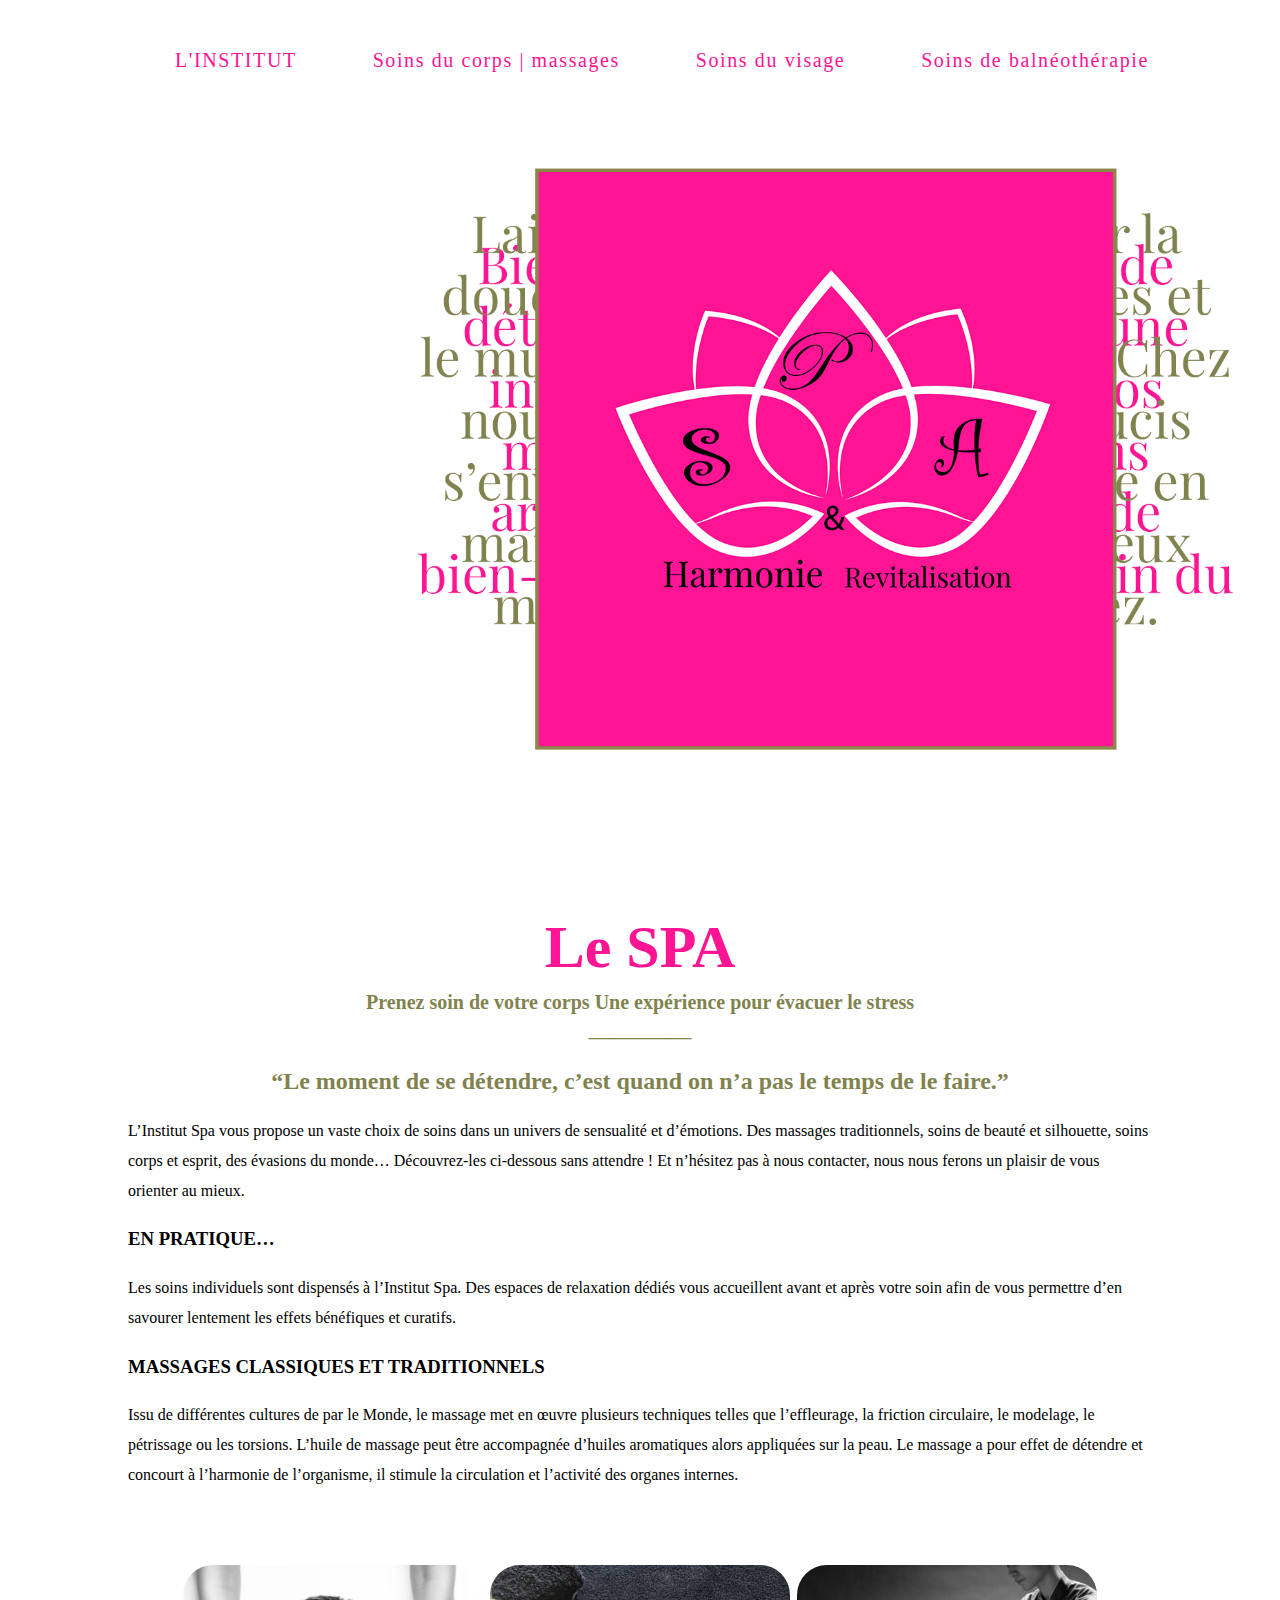
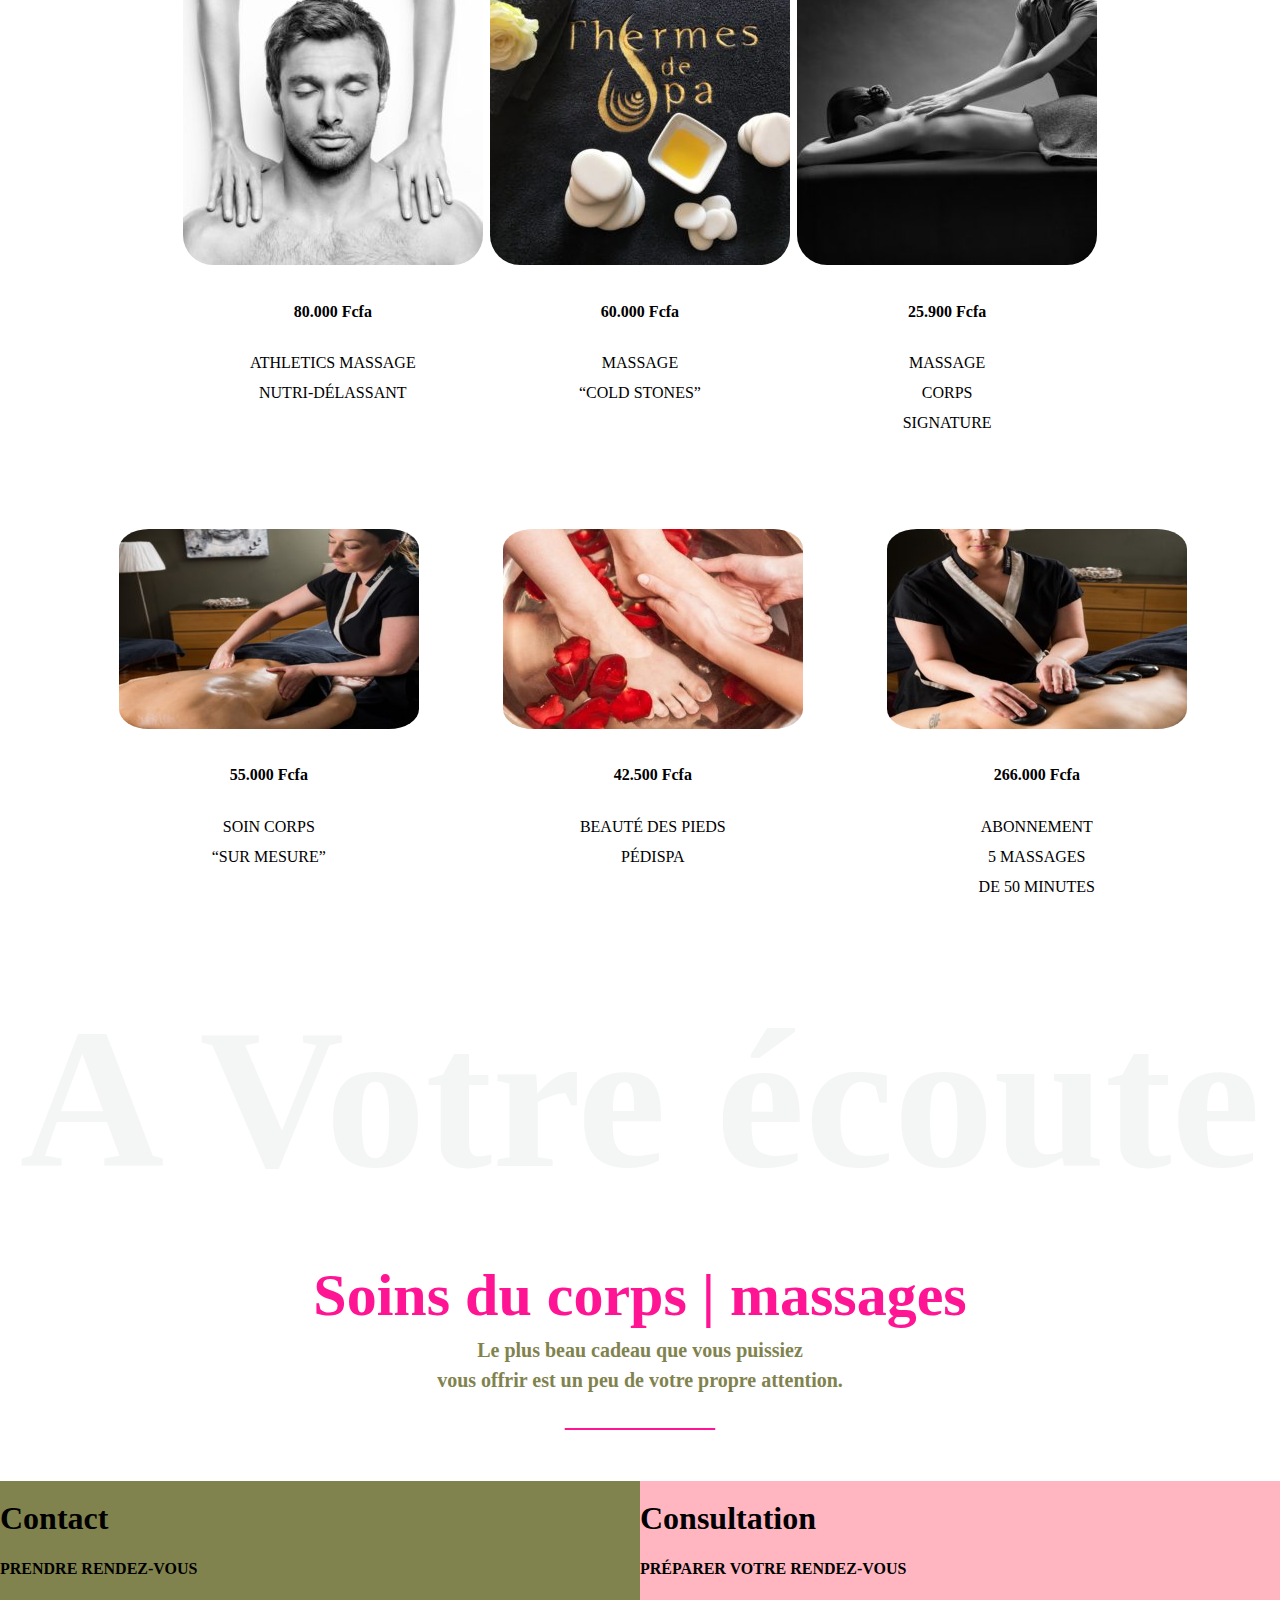
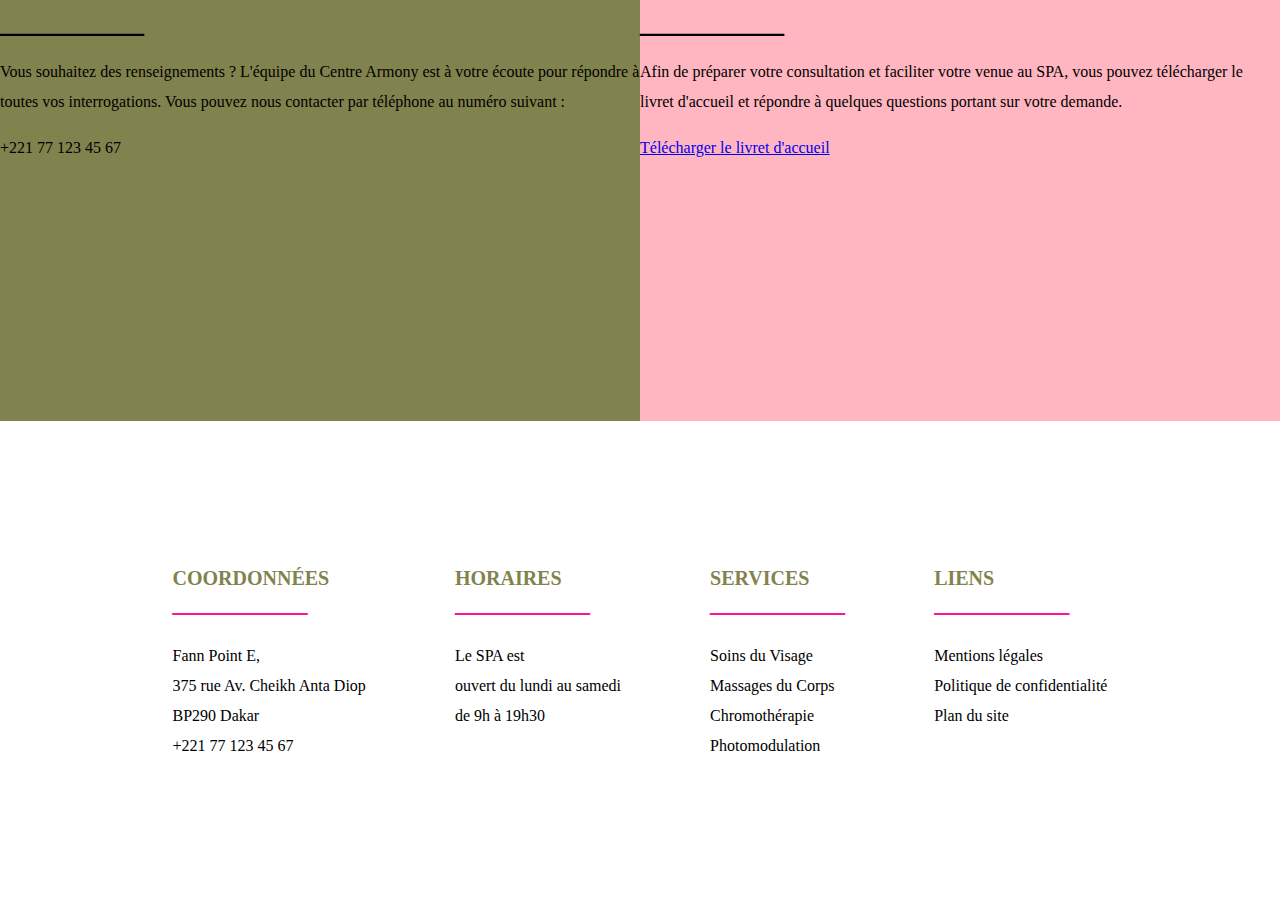
<file: Site/index1.html>
<!DOCTYPE html>
<html>
<head>
	<meta charset="utf-8">
	<meta name="viewport" content="width=device-width, initial-scale=1">
	<title>Soins du corps | massages</title>
	<link rel="stylesheet" type="text/css" href="Styles1.css">
	<link rel="shortcut icon" type="images/gif" href="images/Sans-titre---1.gif">
</head>
<body>
	<div class="nav">
			<li><a href="index.html">L'INSTITUT</a></li>
			<li><a href="index1.html">Soins du corps | massages</a></li>
			<li><a href="index2.html">Soins du visage</a></li>
			<li><a href="index3.html">Soins de balnéothérapie</a></li>
	</div>
	<section class="fond">
	</section>
	<div class="div1">
		<h1>Le SPA</h1>
		<h5>
			Prenez soin de votre corps Une expérience pour évacuer le stress
		</h5>
		<h3>___________</h3>
		<h2>
			“Le moment de se détendre, c’est quand on n’a pas le temps de le faire.”
		</h2>
	</div>
	<div class="granddiv">
		<div class="div">
		<p>
			L’Institut Spa vous propose un vaste choix de soins dans un univers de sensualité et d’émotions.
			Des massages traditionnels, soins de beauté et silhouette, soins corps et esprit, des évasions du monde… Découvrez-les ci-dessous sans attendre ! Et n’hésitez pas à nous contacter, nous nous ferons un plaisir de vous orienter au mieux.
		</p>
	</div>
	<div class="div">
		<h3>EN PRATIQUE…</h3>
		<p>
			Les soins individuels sont dispensés à l’Institut Spa.  Des espaces de relaxation dédiés vous accueillent avant et après votre soin afin de vous permettre d’en savourer lentement les effets bénéfiques et curatifs.
		</p>
	</div>
	<div>
		<h3>MASSAGES CLASSIQUES ET TRADITIONNELS</h3>
		<p>
			Issu de différentes cultures de par le Monde, le massage met en œuvre plusieurs techniques telles que l’effleurage, la friction circulaire, le modelage, le pétrissage ou les torsions. L’huile de massage peut être accompagnée d’huiles aromatiques alors appliquées sur la peau.

			Le massage a pour effet de détendre et concourt à l’harmonie de l’organisme, il stimule la circulation et l’activité des organes internes.
		</p>
	</div>	
	<div class="post1">
		<div>
			<img src="images/homme_cabine1-300x300.jpg">
			<h4>80.000 Fcfa</h4>
			<p>
				ATHLETICS MASSAGE<br> NUTRI-DÉLASSANT
			</p>
		</div>
		<div>
			<img src="images/IMG_0747m-300x300.jpg">
			<h4>60.000 Fcfa</h4>
			<p>
				MASSAGE<br> “COLD STONES”
			</p>
		</div>
		<div>
			<img src="images/massage-signature-300x300.jpg">
			<h4>25.900 Fcfa</h4>
			<p>
				MASSAGE<br> CORPS<br> SIGNATURE
			</p>
		</div>
	</div>	
	</div>
	<div class="post2">
		<div>
			<img src="images/KOLL0916-300x300.jpg" height="200px">
			<h4>55.000 Fcfa</h4>
			<p>
				SOIN CORPS<br> “SUR MESURE”
			</p>
		</div>
		<div>
			<img src="images/PédiSpa-300x300.jpg" height="200px">
			<h4>42.500 Fcfa</h4>
			<p>
				BEAUTÉ DES PIEDS<br> PÉDISPA
			</p>
		</div>
		<div>
			<img src="images/Hotstones-300x300.jpg" height="200px">
			<h4>266.000 Fcfa</h4>
			<p>
				ABONNEMENT<br> 5 MASSAGES<br> DE 50 MINUTES
			</p>
		</div>
	</div>
	<div class="rien">
			<h2 class="Grien">A Votre écoute</h2>
			<h1>Soins du corps | massages</h1>
			<h4>Le plus beau cadeau que vous puissiez <br>vous offrir est un peu de votre propre attention.</h4>
			<h5>__________</h5>
	</div>
	<div class="contact">
		<div class="cont">
			<h1>Contact</h1>
			<h4>PRENDRE RENDEZ-VOUS</h4>
			<h1>_________</h1>
			<p>
				Vous souhaitez des renseignements ? L'équipe du Centre Armony est à votre écoute pour répondre à toutes vos interrogations. Vous pouvez nous contacter par téléphone au numéro suivant :
			</p>
			+221 77 123 45 67
		</div>
		<div class="cont2">
			<h1>Consultation</h1>
			<h4>PRÉPARER VOTRE RENDEZ-VOUS</h4>
			<h1>_________</h1>
			<p>
				Afin de préparer votre consultation et faciliter votre venue au SPA, vous pouvez télécharger le livret d'accueil et répondre à quelques questions portant sur votre demande.
			</p>
			<a href="#">Télécharger le livret d'accueil</a>
		</div>
	</div>
	<div class="contact2">
		<div>
			<h1>COORDONNÉES</h1>
			<h2>_________</h2>
			<p>
				Fann Point E,<br> 375 rue Av. Cheikh Anta Diop<br>
				BP290 Dakar<br>
				+221 77 123 45 67
			</p>
		</div>
		<div>
			<h1>HORAIRES</h1>
			<h2>_________</h2>
			<p>
				Le SPA est<br>
				ouvert du lundi au samedi<br>
				de 9h à 19h30
			</p>
		</div>
		<div>
			<h1>SERVICES</h1>
			<h2>_________</h2>
			<p>
				Soins du Visage<br>
				Massages du Corps<br>
				Chromothérapie<br>
				Photomodulation
			</p>
		</div>
		<div>
			<h1>LIENS</h1>
			<h2>_________</h2>
			<p>
				Mentions légales<br>
				Politique de confidentialité<br>
				Plan du site
			</p>
		</div>
	</div>
		
		
	















</body>
</html>
</file>
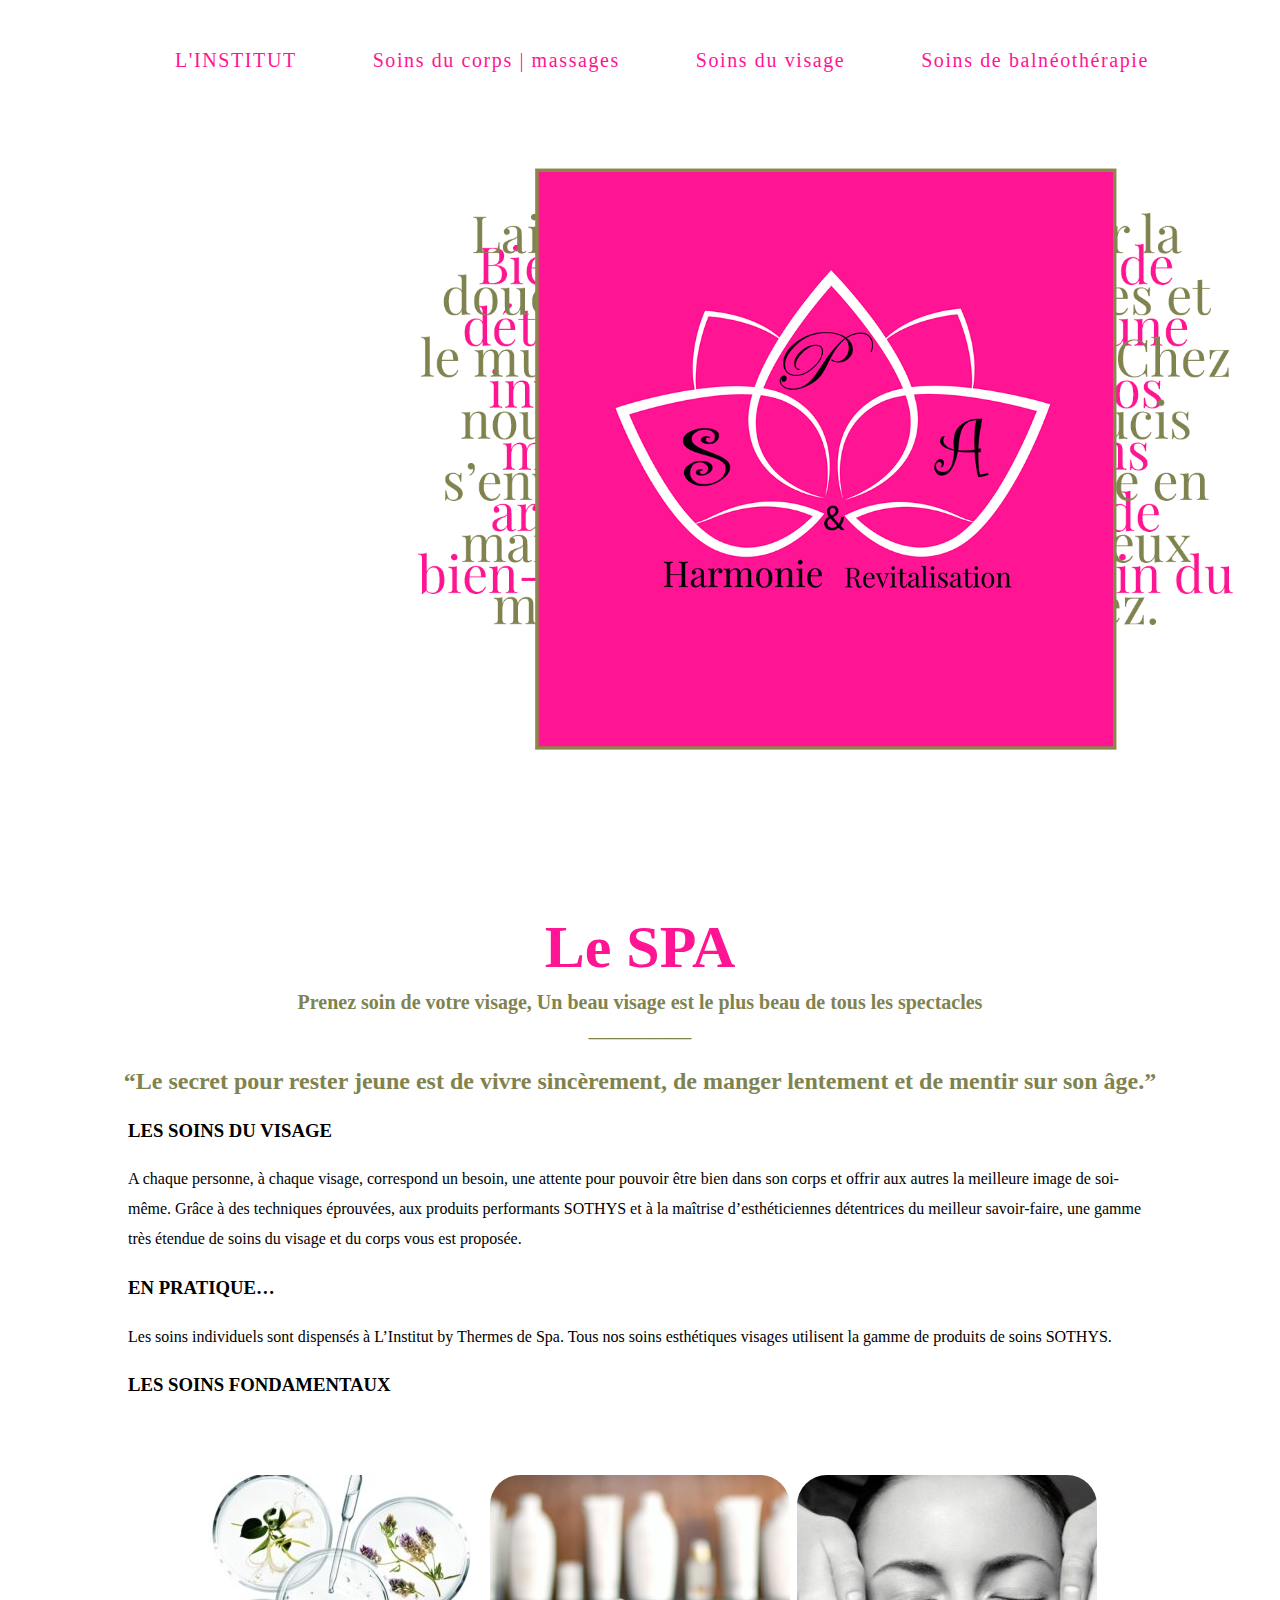
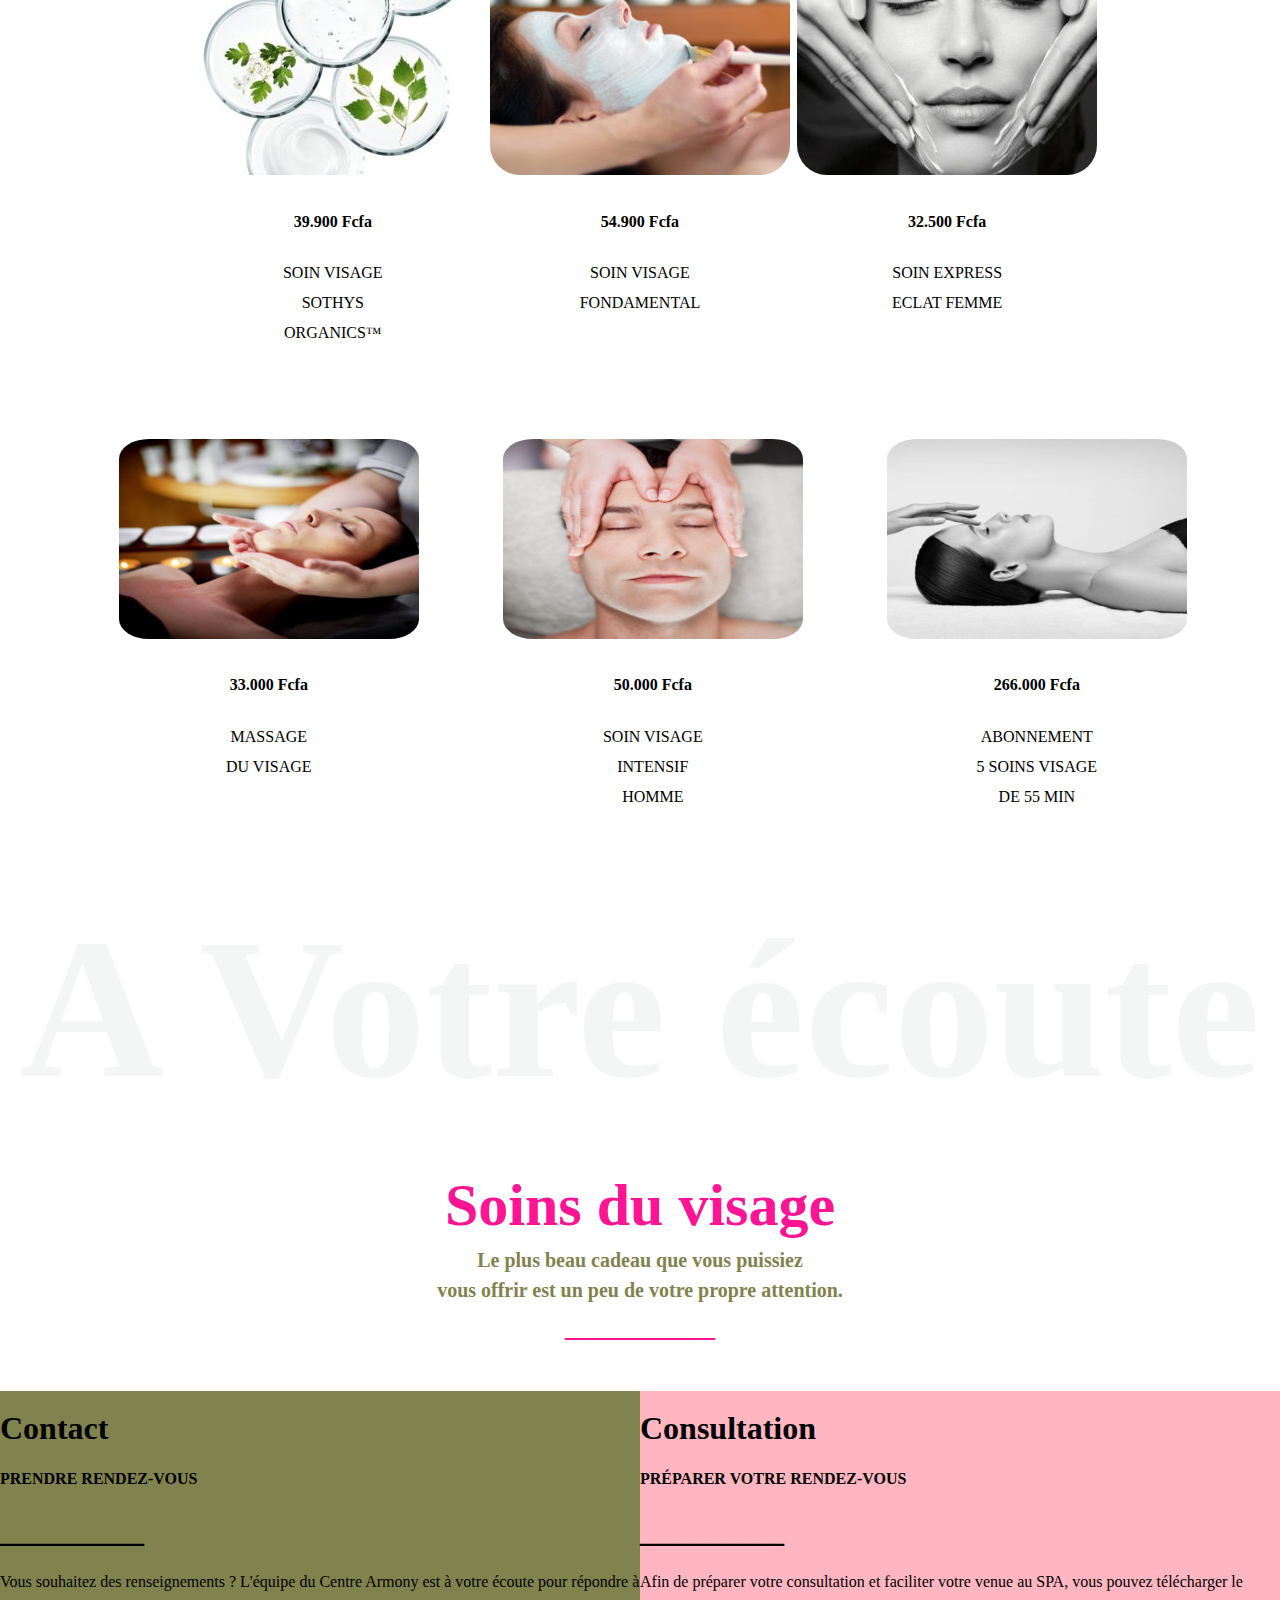
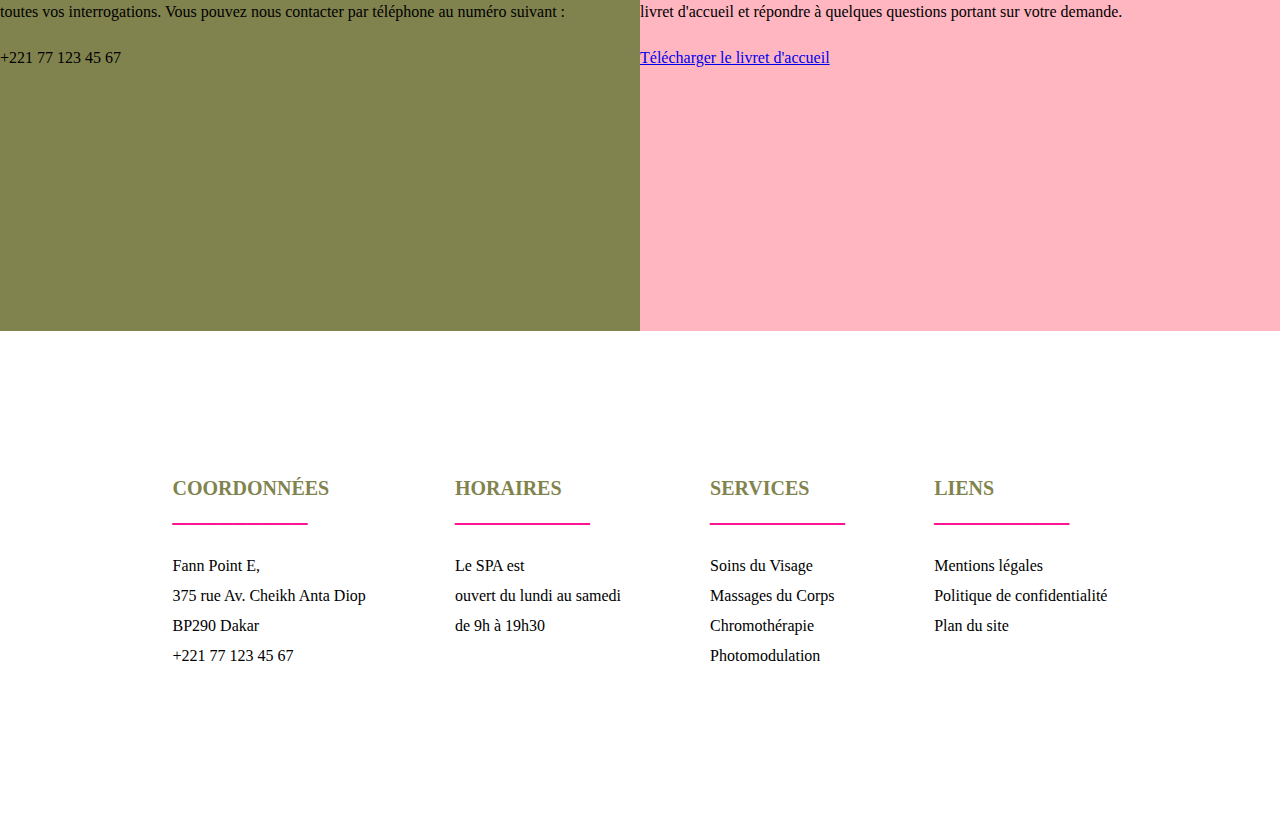
<file: Site/index2.html>
<!DOCTYPE html>
<html>
<head>
	<meta charset="utf-8">
	<meta name="viewport" content="width=device-width, initial-scale=1">
	<title>Soins du visage</title>
	<link rel="stylesheet" type="text/css" href="Styles2.css">
	<link rel="shortcut icon" type="images/gif" href="images/Sans-titre---1.gif">
</head>
<body>
	<div class="nav">
			<li><a href="index.html">L'INSTITUT</a></li>
			<li><a href="index1.html">Soins du corps | massages</a></li>
			<li><a href="index2.html">Soins du visage</a></li>
			<li><a href="index3.html">Soins de balnéothérapie</a></li>
	</div>
	<section class="fond">
	</section>
	<div class="div1">
		<h1>Le SPA</h1>
		<h5>
			Prenez soin de votre visage, Un beau visage est le plus beau de tous les spectacles
		</h5>
		<h3>___________</h3>
		<h2>
			“Le secret pour rester jeune est de vivre sincèrement, de manger lentement et de mentir sur son âge.”
		</h2>
	</div>
	<div class="granddiv">
		<div class="div">
		<p>
			<h3>LES SOINS DU VISAGE</h3>
			A chaque personne, à chaque visage, correspond un besoin, une attente pour pouvoir être bien dans son corps et offrir aux autres la meilleure image de soi-même.

			Grâce à des techniques éprouvées, aux produits performants SOTHYS et à la maîtrise d’esthéticiennes détentrices du meilleur savoir-faire, une gamme très étendue de soins du visage et du corps vous est proposée.
		</p>
	</div>
	<div class="div">
		<h3>EN PRATIQUE…</h3>
		<p>
			Les soins individuels sont dispensés à L’Institut by Thermes de Spa. Tous nos soins esthétiques visages utilisent la gamme de produits de soins SOTHYS.
		</p>
	</div>
	<div>
		<h3>LES SOINS FONDAMENTAUX</h3>
	</div>	
	<div class="post1">
		<div>
			<img src="images/Organics-carre-300x300.jpg">
			<h4>39.900 Fcfa</h4>
			<p>
				SOIN VISAGE<br> SOTHYS<br> ORGANICS™
			</p>
		</div>
		<div>
			<img src="images/soin-visage-basique-300x300.jpg">
			<h4>54.900 Fcfa</h4>
			<p>
				SOIN VISAGE<br> FONDAMENTAL
			</p>
		</div>
		<div>
			<img src="images/soins-visage-promo-01-300x300.jpg">
			<h4>32.500 Fcfa</h4>
			<p>
				SOIN EXPRESS<br> ECLAT FEMME
			</p>
		</div>
	</div>	
	</div>
	<div class="post2">
		<div>
			<img src="images/soin-visage-massage-300x300.jpg" height="200px">
			<h4>33.000 Fcfa</h4>
			<p>
				MASSAGE<br> DU VISAGE
			</p>
		</div>
		<div>
			<img src="images/7752-300x300.jpg" height="200px">
			<h4>50.000 Fcfa</h4>
			<p>
				SOIN VISAGE<br> INTENSIF<br> HOMME
			</p>
		</div>
		<div>
			<img src="images/Sothys-touch-carre-300x300.jpg" height="200px">
			<h4>266.000 Fcfa</h4>
			<p>
				ABONNEMENT<br> 5 SOINS VISAGE<br> DE 55 MIN
			</p>
		</div>
	</div>
	<div class="rien">
			<h2 class="Grien">A Votre écoute</h2>
			<h1>Soins du visage</h1>
			<h4>Le plus beau cadeau que vous puissiez <br>vous offrir est un peu de votre propre attention.</h4>
			<h5>__________</h5>
	</div>
	<div class="contact">
		<div class="cont">
			<h1>Contact</h1>
			<h4>PRENDRE RENDEZ-VOUS</h4>
			<h1>_________</h1>
			<p>
				Vous souhaitez des renseignements ? L'équipe du Centre Armony est à votre écoute pour répondre à toutes vos interrogations. Vous pouvez nous contacter par téléphone au numéro suivant :
			</p>
			+221 77 123 45 67
		</div>
		<div class="cont2">
			<h1>Consultation</h1>
			<h4>PRÉPARER VOTRE RENDEZ-VOUS</h4>
			<h1>_________</h1>
			<p>
				Afin de préparer votre consultation et faciliter votre venue au SPA, vous pouvez télécharger le livret d'accueil et répondre à quelques questions portant sur votre demande.
			</p>
			<a href="#">Télécharger le livret d'accueil</a>
		</div>
	</div>
	<div class="contact2">
		<div>
			<h1>COORDONNÉES</h1>
			<h2>_________</h2>
			<p>
				Fann Point E,<br> 375 rue Av. Cheikh Anta Diop<br>
				BP290 Dakar<br>
				+221 77 123 45 67
			</p>
		</div>
		<div>
			<h1>HORAIRES</h1>
			<h2>_________</h2>
			<p>
				Le SPA est<br>
				ouvert du lundi au samedi<br>
				de 9h à 19h30
			</p>
		</div>
		<div>
			<h1>SERVICES</h1>
			<h2>_________</h2>
			<p>
				Soins du Visage<br>
				Massages du Corps<br>
				Chromothérapie<br>
				Photomodulation
			</p>
		</div>
		<div>
			<h1>LIENS</h1>
			<h2>_________</h2>
			<p>
				Mentions légales<br>
				Politique de confidentialité<br>
				Plan du site
			</p>
		</div>
	</div>
		
		
	















</body>
</html>
</file>
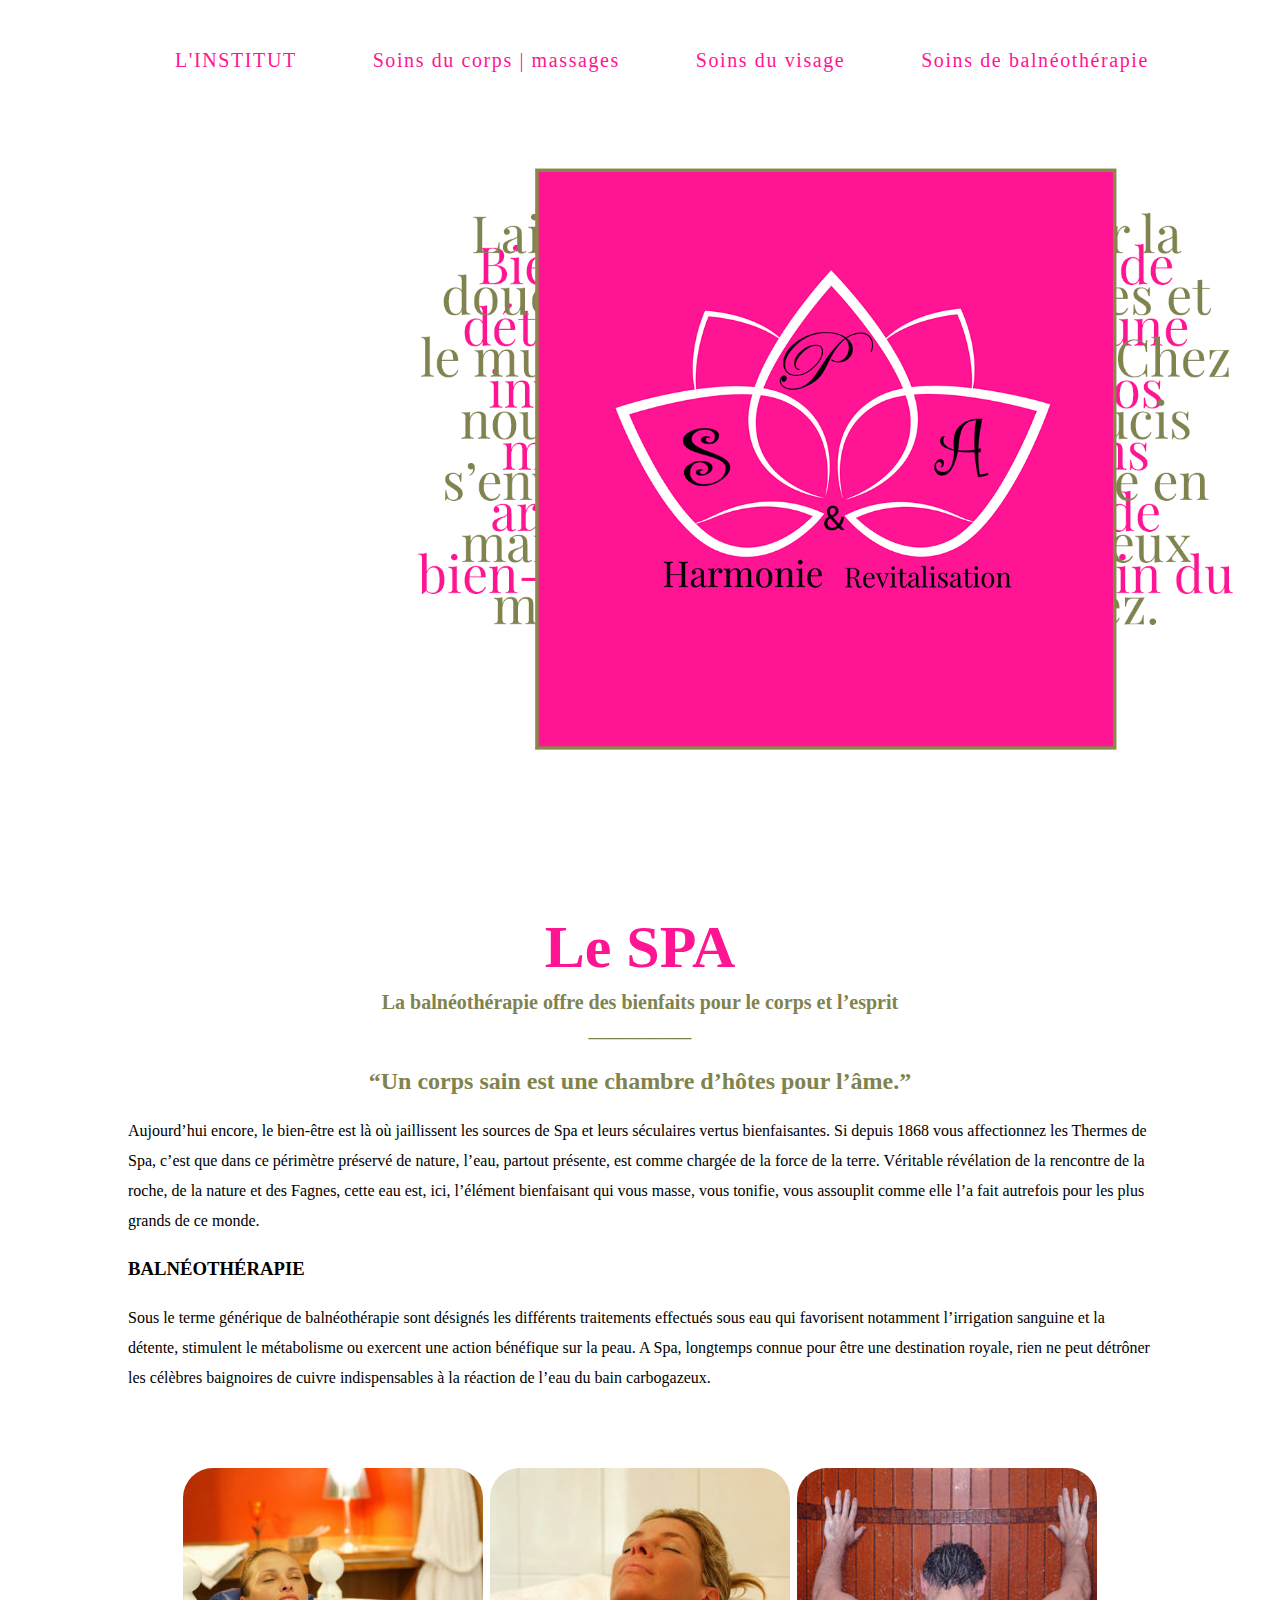
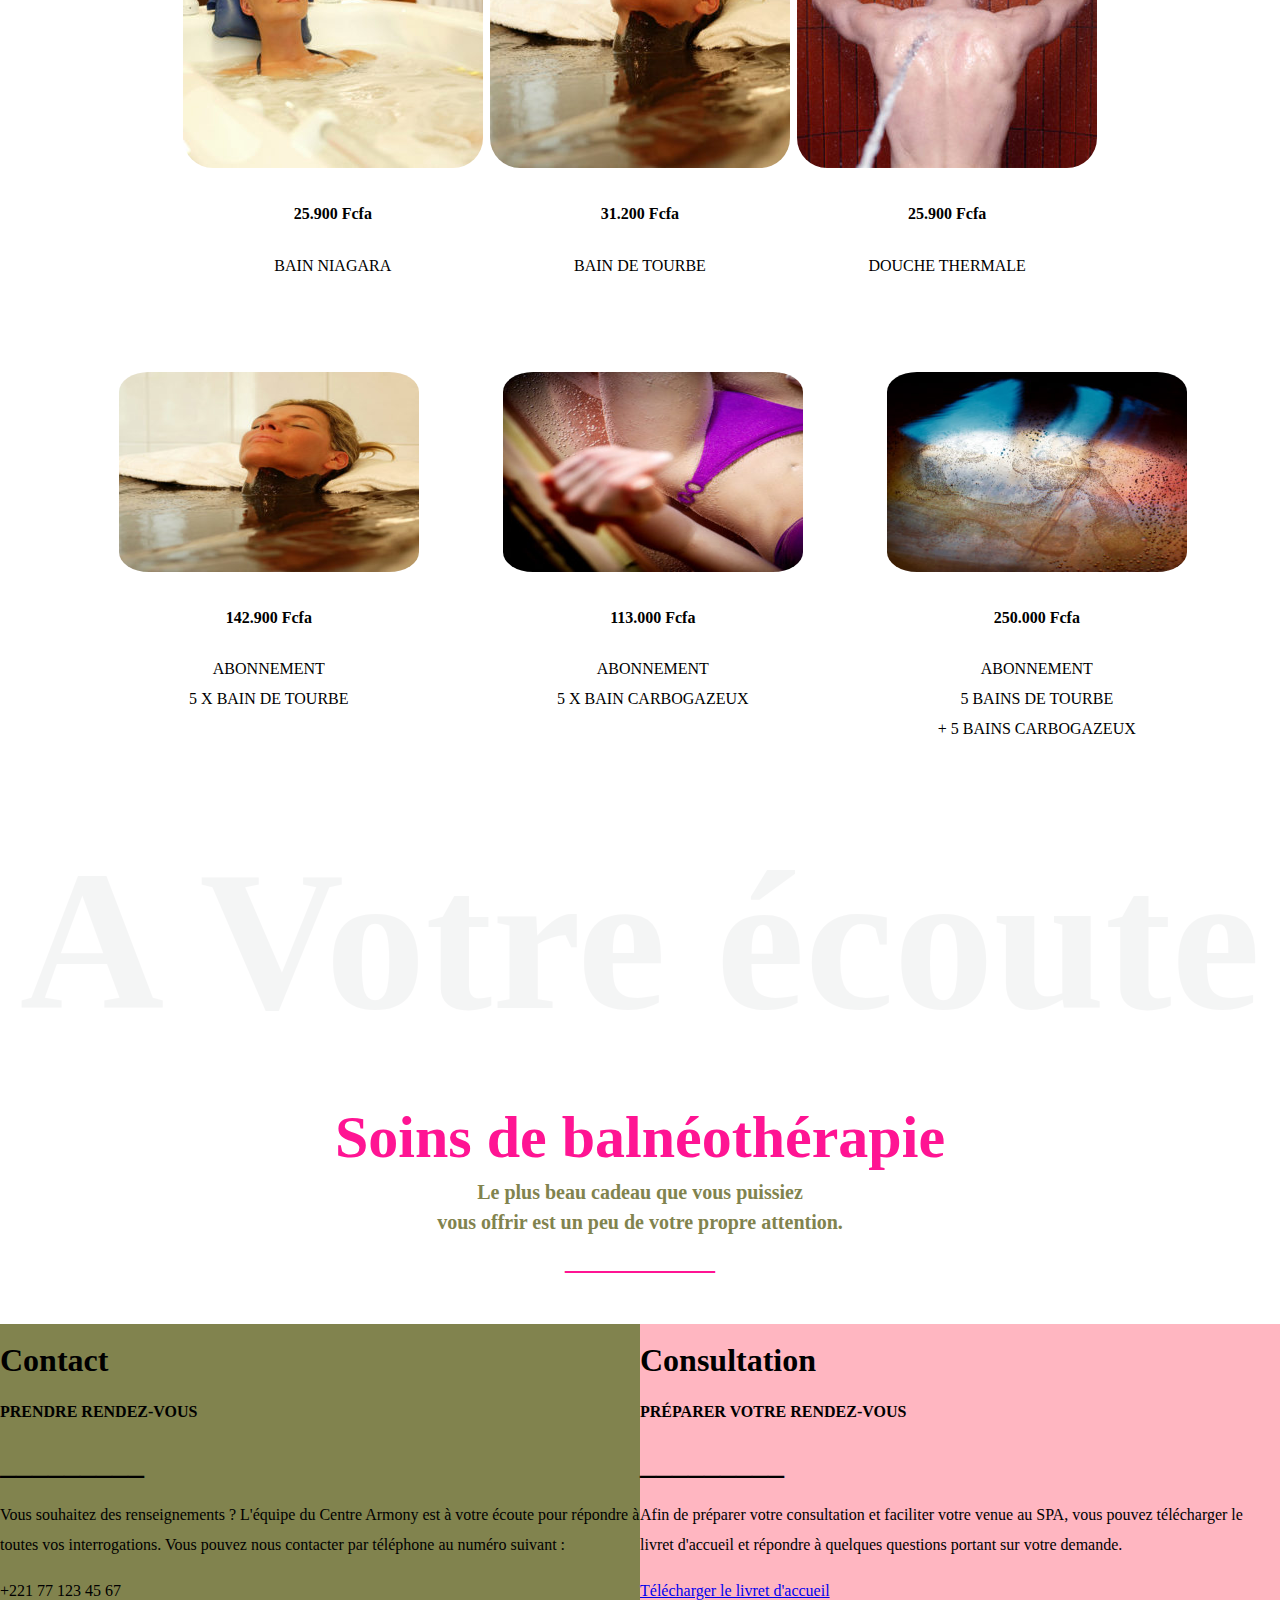
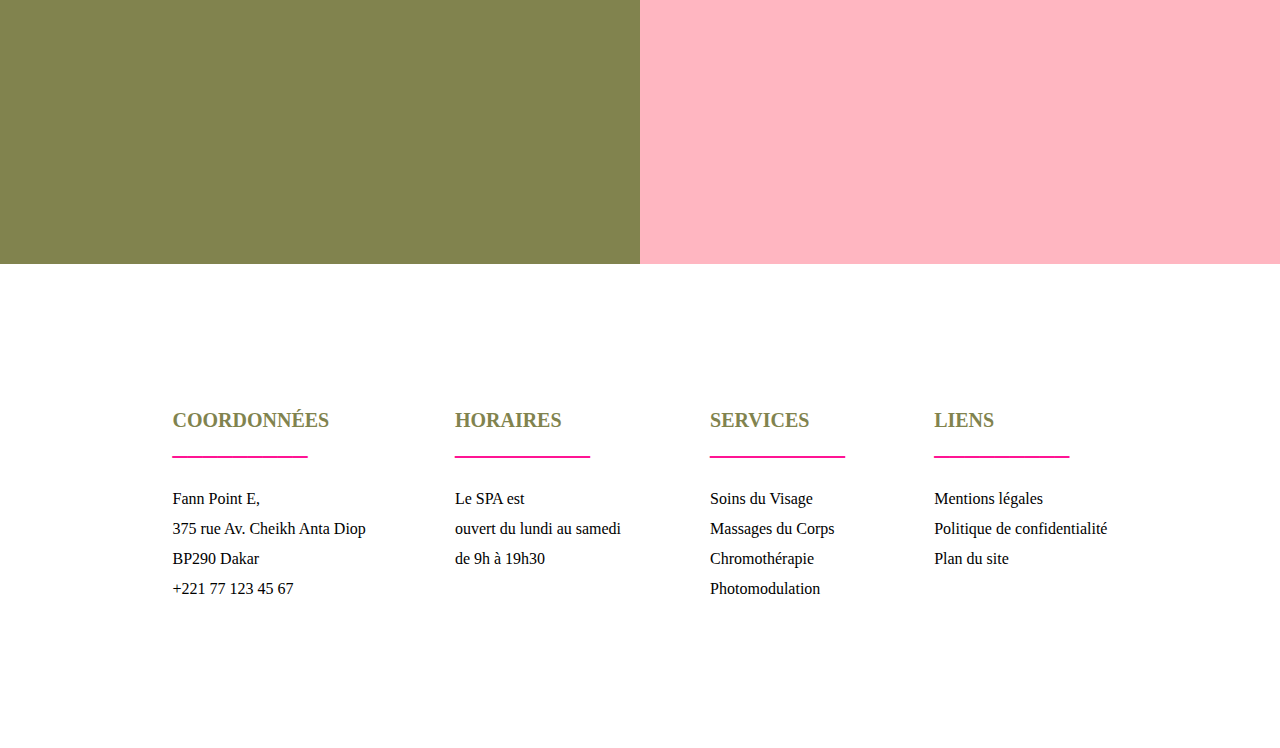
<file: Site/index3.html>
<!DOCTYPE html>
<html>
<head>
	<meta charset="utf-8">
	<meta name="viewport" content="width=device-width, initial-scale=1">
	<title>Soins de balnéothérapie</title>
	<link rel="stylesheet" type="text/css" href="Styles3.css">
	<link rel="shortcut icon" type="images/gif" href="images/Sans-titre---1.gif">
</head>
<body>
	<div class="nav">
			<li><a href="index.html">L'INSTITUT</a></li>
			<li><a href="index1.html">Soins du corps | massages</a></li>
			<li><a href="index2.html">Soins du visage</a></li>
			<li><a href="index3.html">Soins de balnéothérapie</a></li>
	</div>
	<section class="fond">
	</section>
	<div class="div1">
		<h1>Le SPA</h1>
		<h5>
			La balnéothérapie offre des bienfaits pour le corps et l’esprit
		</h5>
		<h3>___________</h3>
		<h2>
			“Un corps sain est une chambre d’hôtes pour l’âme.”
		</h2>
	</div>
	<div class="granddiv">
		<div class="div">
		<p>
			Aujourd’hui encore, le bien-être est là où jaillissent les sources de Spa et leurs séculaires vertus bienfaisantes. Si depuis 1868 vous affectionnez les Thermes de Spa, c’est que dans ce périmètre préservé de nature, l’eau, partout présente, est comme chargée de la force de la terre.
			Véritable révélation de la rencontre de la roche, de la nature et des Fagnes, cette eau est, ici, l’élément bienfaisant qui vous masse, vous tonifie, vous assouplit comme elle l’a fait autrefois pour les plus grands de ce monde.
		</p>
	</div>
	<div class="div">
		<h3>BALNÉOTHÉRAPIE</h3>
		<p>
			Sous le terme générique de balnéothérapie sont désignés les différents traitements effectués sous eau qui favorisent notamment l’irrigation sanguine et la détente, stimulent le métabolisme ou exercent une action bénéfique sur la peau.

			A Spa, longtemps connue pour être une destination royale, rien ne peut détrôner les célèbres baignoires de cuivre indispensables à la réaction de l’eau du bain carbogazeux.
		</p>
	</div>
	<div class="post1">
		<div>
			<img src="images/balneo-bain-niagara-300x300.jpg">
			<h4>25.900 Fcfa</h4>
			<p>
				BAIN NIAGARA
			</p>
		</div>
		<div>
			<img src="images/balneo-bain-tourbe-300x300.jpg">
			<h4>31.200 Fcfa</h4>
			<p>
				BAIN DE TOURBE
			</p>
		</div>
		<div>
			<img src="images/balneo-douche-thermale-300x300.jpg">
			<h4>25.900 Fcfa</h4>
			<p>
				DOUCHE THERMALE
			</p>
		</div>
	</div>	
	</div>
	<div class="post2">
		<div>
			<img src="images/balneo-bain-tourbe-300x300.jpg" height="200px">
			<h4>142.900 Fcfa</h4>
			<p>
				ABONNEMENT<br> 5 X BAIN DE TOURBE
			</p>
		</div>
		<div>
			<img src="images/balneo-bain-carbogazeux-300x300.jpg" height="200px">
			<h4>113.000 Fcfa</h4>
			<p>
				ABONNEMENT<br> 5 X BAIN CARBOGAZEUX
			</p>
		</div>
		<div>
			<img src="images/7641-300x300.jpg" height="200px">
			<h4>250.000 Fcfa</h4>
			<p>
				ABONNEMENT<br> 5 BAINS DE TOURBE<br> + 5 BAINS CARBOGAZEUX
			</p>
		</div>
	</div>
	<div class="rien">
			<h2 class="Grien">A Votre écoute</h2>
			<h1>Soins de balnéothérapie</h1>
			<h4>Le plus beau cadeau que vous puissiez <br>vous offrir est un peu de votre propre attention.</h4>
			<h5>__________</h5>
	</div>
	<div class="contact">
		<div class="cont">
			<h1>Contact</h1>
			<h4>PRENDRE RENDEZ-VOUS</h4>
			<h1>_________</h1>
			<p>
				Vous souhaitez des renseignements ? L'équipe du Centre Armony est à votre écoute pour répondre à toutes vos interrogations. Vous pouvez nous contacter par téléphone au numéro suivant :
			</p>
			+221 77 123 45 67
		</div>
		<div class="cont2">
			<h1>Consultation</h1>
			<h4>PRÉPARER VOTRE RENDEZ-VOUS</h4>
			<h1>_________</h1>
			<p>
				Afin de préparer votre consultation et faciliter votre venue au SPA, vous pouvez télécharger le livret d'accueil et répondre à quelques questions portant sur votre demande.
			</p>
			<a href="#">Télécharger le livret d'accueil</a>
		</div>
	</div>
	<div class="contact2">
		<div>
			<h1>COORDONNÉES</h1>
			<h2>_________</h2>
			<p>
				Fann Point E,<br> 375 rue Av. Cheikh Anta Diop<br>
				BP290 Dakar<br>
				+221 77 123 45 67
			</p>
		</div>
		<div>
			<h1>HORAIRES</h1>
			<h2>_________</h2>
			<p>
				Le SPA est<br>
				ouvert du lundi au samedi<br>
				de 9h à 19h30
			</p>
		</div>
		<div>
			<h1>SERVICES</h1>
			<h2>_________</h2>
			<p>
				Soins du Visage<br>
				Massages du Corps<br>
				Chromothérapie<br>
				Photomodulation
			</p>
		</div>
		<div>
			<h1>LIENS</h1>
			<h2>_________</h2>
			<p>
				Mentions légales<br>
				Politique de confidentialité<br>
				Plan du site
			</p>
		</div>
	</div>
		
		
	















</body>
</html>
</file>
<file: Site/Styles1.css>
*{
	font-family: Playfair Display;
	line-height: 30px;
}



body{
	margin: 0px auto;
}
li a{
	color: #FF1493;
	letter-spacing: 0.1rem;
	text-decoration: none;
	font-size: 20px;
}
li a:hover{
	color: #81834e;
}
.fond{
	background: url('images/Plan de travail 1.png');
	background-size: cover;
	height: 120vh;
	width: 100%;
	margin-top: -20vh;
	margin-bottom: -15vh;
}
.nav{
	display: flex;
	justify-content: space-between;
	list-style: none;
	position: center;
	margin: 50px;
	margin-top: 5vh;
	width: 80%;
	margin-left: 125px;
}
li{
	margin-left: 50px;
}
.div1{
	text-align: center;
}
.divgauche{
	width: 35%;
	margin-left: 15%;
	font-size: 17px;
}
.divdroite{
	width: 35%;
	margin-left: 2%;
	font-size: 17px;
}
.granddiv{
	width: 80%;
	margin-left: 10%;
}
.div8{
	opacity: 0.1;
}
.div8G{
	text-align: center;
}
.div9{
	text-align: center;
}
.div1 h1{
	font-size: 60px;
	color: #FF1493;
}
.div1 h5{
	font-size: 20px;
	margin-top: -15px;
	color: #81834e;
}
.div1 h2{
	color: #81834e;
}
.div7 h2{
	font-family: Brush Script MT;
	color: #81834e;
	margin-top: -10px;
	font-size: 35px;
}
.div5 p{
	font-size: 5px;
}
.div8 h1{
	font-size: 250px;
}
.div9 h1{
	font-size: 60px;
	color: #FF1493;
}
.div9 h5{
	font-size: 20px;
	margin-top: -15px;
	color: #81834e;
}
.div9 h3{
	color: #81834e;
	margin-top: -35px;
}
.div1 h3{
	color: #81834e;
	margin-top: -35px;
}
.Dr{
	display: flex;
	background-color: #FFB6C1;
	height: 100vh;
}
.dr1{
	width: 30%;
	margin-top: 15vh;
	margin-left: 100px;
}
.dr1 img{
	margin-left: 250px;
	height: 225px;
	border-radius: 10%;
	margin: 50px;
}
.dr2{
	width: 40%;
	margin-top: 10vh;
	margin-left: 100px;
	color: white;
	height: 250px;
}
.dr2 h4{
	color: #c8ae8d;
}
.dr2 h3{
	margin-top: -20px;
}
.C{
	opacity: 0.3;
	margin-top: 90vh;
	font-size: 195px;
	margin-left: -155vh;
	color: #a0a2a5;
}
.equipe{
	text-align: center;
	margin-top: 150px;
}
.equipe h1{
	font-size: 60px;
	color:  #FF1493;
}
.equipe h4{
	font-size: 20px;
	margin-top: -15px;
	color: #81834e;
}
.equipe h3{
	margin-top: 50px;
	color: #FF1493;
	font-size: 60px;
}
.equipe h5{
	margin-top: -20px;
	color:  #FF1493 ;
}
.post{
	text-align: center;
	background-color: ;
	margin-top: 75px;
}
.post1{
	display: flex;
	width: 90%;
	margin-left: 5%;
	margin-top: 75px;
	justify-content: space-around;
}
.post2{
	display: flex;
	width: 90%;
	margin-left: 6%;
	margin-top: 75px;
	justify-content: space-around;
}
.chirurgie{
	display: flex;
	width: 80%;
	margin: 10%;
	justify-content: space-around;
	text-align: center;
	font-size: 15px;
}
.chirurgie2{
	display: flex;
	width: 80%;
	margin: 10%;
	justify-content: space-around;
	text-align: center;
	font-size: 15px;
}
.contact{
	display: flex;
	width: 100%;
}
.contact2{
	display: flex;
	width: 80%;
	margin: 10%;
	justify-content: space-around;
}
.post1 img{
	border-radius: 10%;
	width: 300px;
}
.post1 div{
	text-align: center;
}
.post2 img{
	border-radius: 10%;
	width: 300px;
}
.post2 div{
	text-align: center;
}
.rien{
	text-align: center;
}
.Grien{
	opacity: 0.1;
	font-size: 200px;
	color: #a0a2a5;
}
.rien h1{
	font-size: 60px;
	color: #FF1493;
}
.rien h4{
	font-size: 20px;
	margin-top: -15px;
	color: #81834e;
}
.rien h5{
	margin-top: -20px;
	color: #FF1493;
	font-size: 30px;
}
.div8G img{
	margin-top: -100px;
	height: 100vh;
}
.chirurgie img{
	border-radius: 20%;
	width: 200px;
}
.chirurgie2 img{
	border-radius: 100%;
	width: 200px;
}
.cont{
	background-color: #81834e;
	height: 60vh;
	width: 150vh;
}
.cont2{
	background-color: #FFB6C1;
	height: 60vh;
	width: 150vh;
}
.contact2 h1{
	color: #81834e;
	font-size: 20px;
}
.contact2 h2{
	margin-top: -20px;
	color: #FF1493 ;
	font-size: 30px;
}
</file>
<file: Site/Styles2.css>
*{
	font-family: Playfair Display;
	line-height: 30px;
}



body{
	margin: 0px auto;
}
li a{
	color: #FF1493;
	letter-spacing: 0.1rem;
	text-decoration: none;
	font-size: 20px;
}
li a:hover{
	color: #81834e;
}
.fond{
	background: url('images/Plan de travail 1.png');
	background-size: cover;
	height: 120vh;
	width: 100%;
	margin-top: -20vh;
	margin-bottom: -15vh;
}
.nav{
	display: flex;
	justify-content: space-between;
	list-style: none;
	position: center;
	margin: 50px;
	margin-top: 5vh;
	width: 80%;
	margin-left: 125px;
}
li{
	margin-left: 50px;
}
.div1{
	text-align: center;
}
.divgauche{
	width: 35%;
	margin-left: 15%;
	font-size: 17px;
}
.divdroite{
	width: 35%;
	margin-left: 2%;
	font-size: 17px;
}
.granddiv{
	width: 80%;
	margin-left: 10%;
}
.div8{
	opacity: 0.1;
}
.div8G{
	text-align: center;
}
.div9{
	text-align: center;
}
.div1 h1{
	font-size: 60px;
	color: #FF1493;
}
.div1 h5{
	font-size: 20px;
	margin-top: -15px;
	color: #81834e;
}
.div1 h2{
	color: #81834e;
}
.div7 h2{
	font-family: Brush Script MT;
	color: #81834e;
	margin-top: -10px;
	font-size: 35px;
}
.div5 p{
	font-size: 5px;
}
.div8 h1{
	font-size: 250px;
}
.div9 h1{
	font-size: 60px;
	color: #FF1493;
}
.div9 h5{
	font-size: 20px;
	margin-top: -15px;
	color: #81834e;
}
.div9 h3{
	color: #81834e;
	margin-top: -35px;
}
.div1 h3{
	color: #81834e;
	margin-top: -35px;
}
.Dr{
	display: flex;
	background-color: #FFB6C1;
	height: 100vh;
}
.dr1{
	width: 30%;
	margin-top: 15vh;
	margin-left: 100px;
}
.dr1 img{
	margin-left: 250px;
	height: 225px;
	border-radius: 10%;
	margin: 50px;
}
.dr2{
	width: 40%;
	margin-top: 10vh;
	margin-left: 100px;
	color: white;
	height: 250px;
}
.dr2 h4{
	color: #c8ae8d;
}
.dr2 h3{
	margin-top: -20px;
}
.C{
	opacity: 0.3;
	margin-top: 90vh;
	font-size: 195px;
	margin-left: -155vh;
	color: #a0a2a5;
}
.equipe{
	text-align: center;
	margin-top: 150px;
}
.equipe h1{
	font-size: 60px;
	color:  #FF1493;
}
.equipe h4{
	font-size: 20px;
	margin-top: -15px;
	color: #81834e;
}
.equipe h3{
	margin-top: 50px;
	color: #FF1493;
	font-size: 60px;
}
.equipe h5{
	margin-top: -20px;
	color:  #FF1493 ;
}
.post{
	text-align: center;
	background-color: ;
	margin-top: 75px;
}
.post1{
	display: flex;
	width: 90%;
	margin-left: 5%;
	margin-top: 75px;
	justify-content: space-around;
}
.post2{
	display: flex;
	width: 90%;
	margin-left: 6%;
	margin-top: 75px;
	justify-content: space-around;
}
.chirurgie{
	display: flex;
	width: 80%;
	margin: 10%;
	justify-content: space-around;
	text-align: center;
	font-size: 15px;
}
.chirurgie2{
	display: flex;
	width: 80%;
	margin: 10%;
	justify-content: space-around;
	text-align: center;
	font-size: 15px;
}
.contact{
	display: flex;
	width: 100%;
}
.contact2{
	display: flex;
	width: 80%;
	margin: 10%;
	justify-content: space-around;
}
.post1 img{
	border-radius: 10%;
	width: 300px;
}
.post1 div{
	text-align: center;
}
.post2 img{
	border-radius: 10%;
	width: 300px;
}
.post2 div{
	text-align: center;
}
.rien{
	text-align: center;
}
.Grien{
	opacity: 0.1;
	font-size: 200px;
	color: #a0a2a5;
}
.rien h1{
	font-size: 60px;
	color: #FF1493;
}
.rien h4{
	font-size: 20px;
	margin-top: -15px;
	color: #81834e;
}
.rien h5{
	margin-top: -20px;
	color: #FF1493;
	font-size: 30px;
}
.div8G img{
	margin-top: -100px;
	height: 100vh;
}
.chirurgie img{
	border-radius: 20%;
	width: 200px;
}
.chirurgie2 img{
	border-radius: 100%;
	width: 200px;
}
.cont{
	background-color: #81834e;
	height: 60vh;
	width: 150vh;
}
.cont2{
	background-color: #FFB6C1;
	height: 60vh;
	width: 150vh;
}
.contact2 h1{
	color: #81834e;
	font-size: 20px;
}
.contact2 h2{
	margin-top: -20px;
	color: #FF1493 ;
	font-size: 30px;
}
</file>
<file: Site/Styles3.css>
*{
	font-family: Playfair Display;
	line-height: 30px;
}



body{
	margin: 0px auto;
}
li a{
	color: #FF1493;
	letter-spacing: 0.1rem;
	text-decoration: none;
	font-size: 20px;
}
li a:hover{
	color: #81834e;
}
.fond{
	background: url('images/Plan de travail 1.png');
	background-size: cover;
	height: 120vh;
	width: 100%;
	margin-top: -20vh;
	margin-bottom: -15vh;
}
.nav{
	display: flex;
	justify-content: space-between;
	list-style: none;
	position: center;
	margin: 50px;
	margin-top: 5vh;
	width: 80%;
	margin-left: 125px;
}
li{
	margin-left: 50px;
}
.div1{
	text-align: center;
}
.divgauche{
	width: 35%;
	margin-left: 15%;
	font-size: 17px;
}
.divdroite{
	width: 35%;
	margin-left: 2%;
	font-size: 17px;
}
.granddiv{
	width: 80%;
	margin-left: 10%;
}
.div8{
	opacity: 0.1;
}
.div8G{
	text-align: center;
}
.div9{
	text-align: center;
}
.div1 h1{
	font-size: 60px;
	color: #FF1493;
}
.div1 h5{
	font-size: 20px;
	margin-top: -15px;
	color: #81834e;
}
.div1 h2{
	color: #81834e;
}
.div7 h2{
	font-family: Brush Script MT;
	color: #81834e;
	margin-top: -10px;
	font-size: 35px;
}
.div5 p{
	font-size: 5px;
}
.div8 h1{
	font-size: 250px;
}
.div9 h1{
	font-size: 60px;
	color: #FF1493;
}
.div9 h5{
	font-size: 20px;
	margin-top: -15px;
	color: #81834e;
}
.div9 h3{
	color: #81834e;
	margin-top: -35px;
}
.div1 h3{
	color: #81834e;
	margin-top: -35px;
}
.Dr{
	display: flex;
	background-color: #FFB6C1;
	height: 100vh;
}
.dr1{
	width: 30%;
	margin-top: 15vh;
	margin-left: 100px;
}
.dr1 img{
	margin-left: 250px;
	height: 225px;
	border-radius: 10%;
	margin: 50px;
}
.dr2{
	width: 40%;
	margin-top: 10vh;
	margin-left: 100px;
	color: white;
	height: 250px;
}
.dr2 h4{
	color: #c8ae8d;
}
.dr2 h3{
	margin-top: -20px;
}
.C{
	opacity: 0.3;
	margin-top: 90vh;
	font-size: 195px;
	margin-left: -155vh;
	color: #a0a2a5;
}
.equipe{
	text-align: center;
	margin-top: 150px;
}
.equipe h1{
	font-size: 60px;
	color:  #FF1493;
}
.equipe h4{
	font-size: 20px;
	margin-top: -15px;
	color: #81834e;
}
.equipe h3{
	margin-top: 50px;
	color: #FF1493;
	font-size: 60px;
}
.equipe h5{
	margin-top: -20px;
	color:  #FF1493 ;
}
.post{
	text-align: center;
	background-color: ;
	margin-top: 75px;
}
.post1{
	display: flex;
	width: 90%;
	margin-left: 5%;
	margin-top: 75px;
	justify-content: space-around;
}
.post2{
	display: flex;
	width: 90%;
	margin-left: 6%;
	margin-top: 75px;
	justify-content: space-around;
}
.chirurgie{
	display: flex;
	width: 80%;
	margin: 10%;
	justify-content: space-around;
	text-align: center;
	font-size: 15px;
}
.chirurgie2{
	display: flex;
	width: 80%;
	margin: 10%;
	justify-content: space-around;
	text-align: center;
	font-size: 15px;
}
.contact{
	display: flex;
	width: 100%;
}
.contact2{
	display: flex;
	width: 80%;
	margin: 10%;
	justify-content: space-around;
}
.post1 img{
	border-radius: 10%;
	width: 300px;
}
.post1 div{
	text-align: center;
}
.post2 img{
	border-radius: 10%;
	width: 300px;
}
.post2 div{
	text-align: center;
}
.rien{
	text-align: center;
}
.Grien{
	opacity: 0.1;
	font-size: 200px;
	color: #a0a2a5;
}
.rien h1{
	font-size: 60px;
	color: #FF1493;
}
.rien h4{
	font-size: 20px;
	margin-top: -15px;
	color: #81834e;
}
.rien h5{
	margin-top: -20px;
	color: #FF1493;
	font-size: 30px;
}
.div8G img{
	margin-top: -100px;
	height: 100vh;
}
.chirurgie img{
	border-radius: 20%;
	width: 200px;
}
.chirurgie2 img{
	border-radius: 100%;
	width: 200px;
}
.cont{
	background-color: #81834e;
	height: 60vh;
	width: 150vh;
}
.cont2{
	background-color: #FFB6C1;
	height: 60vh;
	width: 150vh;
}
.contact2 h1{
	color: #81834e;
	font-size: 20px;
}
.contact2 h2{
	margin-top: -20px;
	color: #FF1493 ;
	font-size: 30px;
}
</file>
